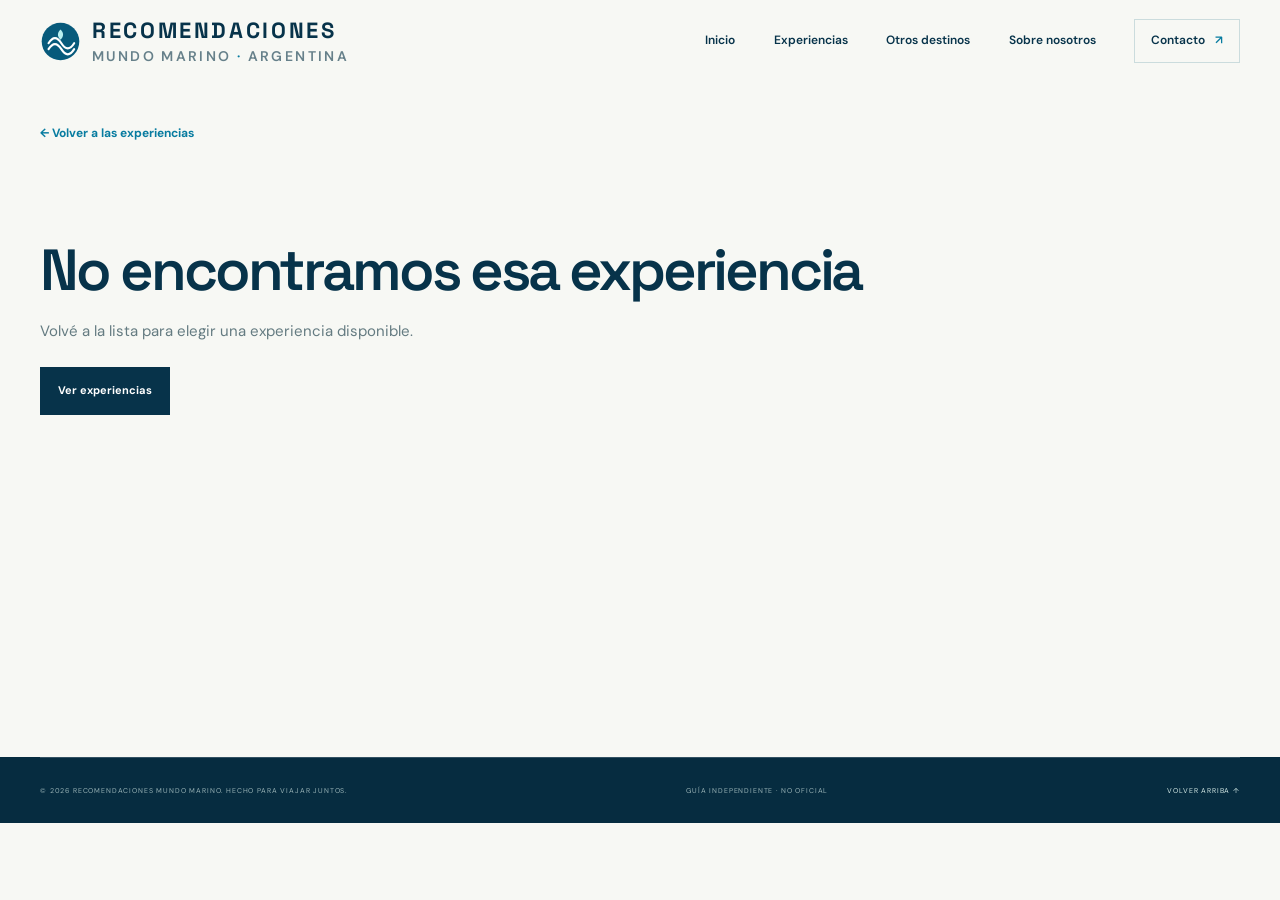
<file: experiencia.html>
<!doctype html>
<html lang="es-AR">
  <head>
    <meta charset="utf-8">
    <meta name="viewport" content="width=device-width, initial-scale=1">
    <meta
      name="description"
      content="Conocé todos los detalles, fotos y opiniones de esta experiencia."
    >
    <meta name="theme-color" content="#063b5b">
    <title>Experiencia | Recomendaciones Mundo Marino</title>
    <link rel="preconnect" href="https://fonts.googleapis.com">
    <link rel="preconnect" href="https://fonts.gstatic.com" crossorigin>
    <link
      href="https://fonts.googleapis.com/css2?family=DM+Sans:wght@400;500;600;700&family=Space+Grotesk:wght@400;500;600;700&display=swap"
      rel="stylesheet"
    >
    <link rel="stylesheet" href="styles.css">
    <script src="script.js" defer></script>
    <script src="experience-page.js" defer></script>
  </head>
  <body>
    <a class="skip-link" href="#contenido">Ir al contenido</a>

    <header class="site-header">
      <div class="container nav-wrap">
        <a class="brand" href="index.html" aria-label="Recomendaciones Mundo Marino, inicio">
          <span class="brand-mark" aria-hidden="true">
            <svg viewBox="0 0 48 48" fill="none">
              <circle cx="24" cy="24" r="22" fill="currentColor"/>
              <path d="M10 26c5-8 10-8 15 0s10 8 15 0M10 33c5-8 10-8 15 0s10 8 15 0" stroke="#fff" stroke-width="2.5" stroke-linecap="round"/>
              <path d="M24 10c-4 4-4 8 0 12 4-4 4-8 0-12Z" fill="#b8eff0"/>
            </svg>
          </span>
          <span class="brand-copy">
            <strong>RECOMENDACIONES</strong>
            <span>MUNDO MARINO <i>·</i> ARGENTINA</span>
          </span>
        </a>

        <button class="menu-toggle" type="button" aria-label="Abrir menú" aria-expanded="false" aria-controls="site-nav">
          <span></span><span></span><span></span>
        </button>

        <nav class="site-nav" id="site-nav" aria-label="Navegación principal">
          <a href="index.html#inicio">Inicio</a>
          <a href="index.html#recomendaciones">Experiencias</a>
          <a href="index.html#destinos">Otros destinos</a>
          <a href="index.html#nosotros">Sobre nosotros</a>
          <a class="nav-contact" href="index.html#contacto">Contacto <span aria-hidden="true">↗</span></a>
        </nav>
      </div>
    </header>

    <main id="contenido" class="experience-detail">
      <div class="container">
        <a class="experience-back" href="index.html#recomendaciones">← Volver a las experiencias</a>
        <div id="experience-not-found" class="experience-not-found" hidden>
          <h1>No encontramos esa experiencia</h1>
          <p>Volvé a la lista para elegir una experiencia disponible.</p>
          <a class="button button-dark" href="index.html#recomendaciones">Ver experiencias</a>
        </div>

        <div id="experience-content" hidden>
          <header class="experience-detail-heading">
            <p class="eyebrow eyebrow-dark"><span class="eyebrow-line"></span><span id="experience-category"></span></p>
            <h1 id="experience-title"></h1>
            <div class="experience-detail-meta">
              <span class="experience-detail-rating" id="experience-rating"></span>
              <span id="experience-tag"></span>
            </div>
          </header>

          <section class="experience-gallery" id="experience-gallery" aria-label="Fotos de la experiencia"></section>

          <div class="experience-detail-layout">
            <article class="experience-description">
              <p class="eyebrow eyebrow-dark"><span class="eyebrow-line"></span> CONOCÉ LA EXPERIENCIA</p>
              <h2>Una aventura para <span>recordar.</span></h2>
              <div id="experience-description"></div>
            </article>
            <aside class="experience-info">
              <span class="experience-info-mark" aria-hidden="true">✳</span>
              <p class="eyebrow">PARA PLANIFICAR</p>
              <h2>Antes de ir</h2>
              <p id="experience-tip"></p>
              <a class="button button-dark" href="index.html#contacto">Consultar más información <span aria-hidden="true">↗</span></a>
            </aside>
          </div>

          <section class="experience-reviews" aria-labelledby="reviews-title">
            <div class="experience-reviews-heading">
              <div>
                <p class="eyebrow eyebrow-dark"><span class="eyebrow-line"></span> VOCES VIAJERAS</p>
                <h2 id="reviews-title">Opiniones de visitantes</h2>
              </div>
              <span class="reviews-count" id="reviews-count"></span>
            </div>
            <p class="reviews-note">Las opiniones que agregues se guardan solo en este navegador; no se publican en línea.</p>
            <div class="reviews-layout">
              <div class="review-list" id="review-list" aria-live="polite"></div>
              <form class="review-form" id="review-form">
                <h3>Compartí tu opinión</h3>
                <label for="review-name">Tu nombre</label>
                <input id="review-name" name="name" type="text" maxlength="50" autocomplete="name" required>
                <label for="review-rating">Tu puntuación</label>
                <select id="review-rating" name="rating" required>
                  <option value="5">★★★★★ — Excelente</option>
                  <option value="4">★★★★☆ — Muy buena</option>
                  <option value="3">★★★☆☆ — Buena</option>
                  <option value="2">★★☆☆☆ — Regular</option>
                  <option value="1">★☆☆☆☆ — Mala</option>
                </select>
                <label for="review-text">Tu comentario</label>
                <textarea id="review-text" name="comment" rows="4" maxlength="1000" required></textarea>
                <button class="button button-dark" type="submit">Publicar opinión</button>
                <p class="review-form-message" id="review-form-message" role="status" aria-live="polite"></p>
              </form>
            </div>
          </section>
        </div>
      </div>
    </main>

    <footer class="site-footer experience-detail-footer">
      <div class="container footer-bottom">
        <span>© 2026 RECOMENDACIONES MUNDO MARINO. HECHO PARA VIAJAR JUNTOS.</span>
        <span>GUÍA INDEPENDIENTE · NO OFICIAL</span>
        <a href="index.html#inicio">VOLVER ARRIBA ↑</a>
      </div>
    </footer>
  </body>
</html>
</file>
<file: styles.css>
:root {
  color-scheme: light;
  --ink: #07334a;
  --ink-deep: #062c40;
  --ocean: #075a7b;
  --blue: #087ca0;
  --sky: #bfe9ed;
  --foam: #e9f5f4;
  --paper: #f7f8f4;
  --white: #fff;
  --muted: #66808a;
  --line: #d9e5e4;
  --coral: #f2aa80;
  --serif-display: "Space Grotesk", "Arial Narrow", sans-serif;
  --body-font: "DM Sans", Arial, sans-serif;
  --content-width: 1200px;
}

* {
  box-sizing: border-box;
}

html {
  scroll-behavior: smooth;
  scroll-padding-top: 84px;
}

body {
  margin: 0;
  color: var(--ink);
  background: var(--paper);
  font-family: var(--body-font);
  font-size: 15px;
  line-height: 1.6;
  -webkit-font-smoothing: antialiased;
}

img {
  display: block;
  max-width: 100%;
}

a {
  color: inherit;
  text-decoration: none;
}

button,
input {
  font: inherit;
}

button,
a,
input {
  -webkit-tap-highlight-color: transparent;
}

button:focus-visible,
a:focus-visible,
input:focus-visible {
  outline: 3px solid var(--coral);
  outline-offset: 4px;
}

.container {
  width: min(var(--content-width), calc(100% - 64px));
  margin-inline: auto;
}

.sr-only,
.skip-link:not(:focus) {
  position: absolute;
  width: 1px;
  height: 1px;
  padding: 0;
  margin: -1px;
  overflow: hidden;
  clip: rect(0, 0, 0, 0);
  white-space: nowrap;
  border: 0;
}

.skip-link:focus {
  position: fixed;
  z-index: 20;
  top: 12px;
  left: 12px;
  padding: 10px 16px;
  color: var(--white);
  background: var(--ink);
}

.site-header {
  position: relative;
  z-index: 10;
  height: 82px;
  color: var(--ink);
  background: var(--paper);
}

.nav-wrap,
.site-nav,
.brand,
.brand-copy {
  display: flex;
  align-items: center;
}

.nav-wrap {
  height: 100%;
  justify-content: space-between;
}

.brand {
  gap: 11px;
  flex-shrink: 0;
}

.brand-mark {
  width: 41px;
  height: 41px;
  color: var(--ocean);
}

.brand-mark svg {
  width: 100%;
  height: 100%;
}

.brand-copy {
  align-items: flex-start;
  flex-direction: column;
  line-height: 1.2;
}

.brand-copy strong {
  font-family: var(--serif-display);
  font-size: 22px;
  font-weight: 700;
  letter-spacing: .12em;
}

.brand-copy > span {
  margin-top: 4px;
  color: var(--muted);
  font-size: 14px;
  font-weight: 600;
  letter-spacing: .17em;
}

.brand-copy i {
  color: var(--blue);
  font-style: normal;
}

.site-nav {
  height: 100%;
  gap: clamp(20px, 3vw, 42px);
}

.site-nav a {
  font-size: 12px;
  font-weight: 600;
  transition: color .2s ease;
}

.site-nav a:hover {
  color: var(--blue);
}

.site-nav .nav-contact {
  padding: 11px 16px;
  border: 1px solid #cbdcdd;
}

.nav-contact span {
  margin-left: 7px;
  color: var(--blue);
}

.menu-toggle {
  display: none;
}

.hero {
  position: relative;
  overflow: hidden;
  color: var(--white);
  background: var(--ink-deep);
}

.hero::before {
  position: absolute;
  inset: 0;
  background: radial-gradient(ellipse at 14% 20%, rgb(19 111 144 / 27%), transparent 47%);
  content: "";
  pointer-events: none;
}

.hero-sun {
  position: absolute;
  top: 14%;
  left: 39%;
  width: 310px;
  aspect-ratio: 1;
  border: 1px solid rgb(207 241 238 / 12%);
  border-radius: 50%;
  box-shadow: 0 0 0 28px rgb(207 241 238 / 3%), 0 0 0 57px rgb(207 241 238 / 3%);
  pointer-events: none;
}

.hero-grid {
  position: relative;
  display: grid;
  min-height: 530px;
  padding-block: 54px 46px;
  grid-template-columns: 1fr .92fr;
  align-items: center;
  gap: 7%;
}

.hero-copy {
  padding-bottom: 4px;
}

.eyebrow {
  display: flex;
  align-items: center;
  gap: 10px;
  margin: 0 0 22px;
  color: #add5dc;
  font-size: 9px;
  font-weight: 700;
  letter-spacing: .17em;
}

.eyebrow-line {
  display: inline-block;
  width: 24px;
  height: 1px;
  background: currentColor;
}

h1,
h2,
h3,
p {
  margin-top: 0;
}

.hero h1,
.section-heading h2,
.itinerary-intro h2,
.about-copy h2,
.contact-layout h2 {
  margin-bottom: 0;
  font-family: var(--serif-display);
  font-weight: 500;
  letter-spacing: -.065em;
  line-height: .99;
}

.hero h1 {
  font-size: clamp(57px, 6.5vw, 86px);
}

.hero h1 span {
  color: #9bdddd;
}

.hero-description {
  max-width: 415px;
  margin: 24px 0 27px;
  color: #d1e1e3;
  font-size: 14px;
  line-height: 1.8;
}

.hero-actions {
  display: flex;
  align-items: center;
  gap: 25px;
}

.button {
  display: inline-flex;
  min-height: 48px;
  align-items: center;
  justify-content: center;
  gap: 22px;
  padding: 0 18px;
  font-size: 11px;
  font-weight: 700;
  transition: transform .2s ease, background .2s ease;
}

.button:hover {
  transform: translateY(-2px);
}

.button-light {
  color: var(--ink);
  background: var(--white);
}

.button-light span {
  color: var(--blue);
  font-size: 18px;
}

.text-link {
  display: inline-flex;
  align-items: center;
  gap: 10px;
  font-size: 11px;
  font-weight: 600;
}

.text-link:hover span {
  transform: translate(3px, -2px);
}

.text-link span {
  transition: transform .2s ease;
}

.hero-note {
  display: flex;
  align-items: center;
  gap: 10px;
  margin-top: 34px;
  color: #aac6cd;
  font-size: 10px;
}

.note-stars {
  color: var(--coral);
  letter-spacing: .16em;
}

.hero-photo-wrap {
  position: relative;
  width: 100%;
  height: 385px;
}

.hero-photo {
  width: 100%;
  height: 100%;
  object-fit: cover;
  object-position: center 54%;
}

.hero-photo-wrap::after {
  position: absolute;
  inset: 35% 0 0;
  background: linear-gradient(transparent, rgb(0 27 39 / 55%));
  content: "";
  pointer-events: none;
}

.photo-stamp {
  position: absolute;
  z-index: 1;
  top: 20px;
  right: 20px;
  display: flex;
  width: 81px;
  height: 81px;
  align-items: center;
  justify-content: center;
  flex-direction: column;
  border: 1px solid rgb(255 255 255 / 65%);
  border-radius: 50%;
  color: var(--white);
  background: rgb(5 58 78 / 60%);
  line-height: 1.2;
}

.photo-stamp span,
.photo-stamp i {
  font-size: 8px;
  font-style: normal;
  letter-spacing: .16em;
}

.photo-stamp strong {
  font-family: var(--serif-display);
  font-size: 15px;
  letter-spacing: .08em;
}

.photo-stamp i {
  margin-top: 3px;
  font-size: 7px;
}

.photo-caption {
  position: absolute;
  z-index: 1;
  right: 20px;
  bottom: 21px;
  left: 20px;
  display: flex;
  align-items: center;
  gap: 12px;
}

.caption-icon {
  display: grid;
  width: 35px;
  height: 35px;
  place-items: center;
  border: 1px solid rgb(255 255 255 / 55%);
  border-radius: 50%;
  color: #c5e9df;
  font-size: 18px;
}

.photo-caption > span:nth-child(2) {
  display: flex;
  flex-direction: column;
}

.photo-caption strong {
  font-size: 11px;
}

.photo-caption small {
  color: #d2e2e3;
  font-size: 9px;
}

.caption-arrow {
  margin-left: auto;
  font-size: 19px;
}

.hero-photo-index {
  position: absolute;
  z-index: 1;
  right: -32px;
  bottom: 0;
  color: #aac6cd;
  font-size: 8px;
  letter-spacing: .14em;
  writing-mode: vertical-rl;
}

.hero-bottom {
  position: relative;
  display: flex;
  min-height: 47px;
  align-items: center;
  justify-content: space-between;
  border-top: 1px solid rgb(255 255 255 / 20%);
  color: #a9c4ca;
  font-size: 8px;
  letter-spacing: .15em;
}

.hero-bottom-center {
  position: absolute;
  left: 50%;
  transform: translateX(-50%);
}

.hero-bottom-center span {
  padding-right: 7px;
  color: var(--coral);
  font-size: 11px;
}

.hero-bottom a span {
  padding-left: 5px;
  color: var(--white);
}

.intro-strip {
  color: var(--ink);
  background: #ccebea;
}

.intro-strip-inner {
  display: flex;
  min-height: 68px;
  align-items: center;
  justify-content: space-between;
}

.intro-strip p {
  margin: 0;
  font-family: var(--serif-display);
  font-size: 15px;
  font-weight: 700;
  letter-spacing: .08em;
}

.intro-strip p span {
  color: var(--blue);
}

.intro-strip-inner > span:nth-child(2) {
  color: #547b81;
  font-size: 9px;
  font-weight: 600;
  letter-spacing: .17em;
}

.strip-sparkle {
  color: #22889b;
  font-size: 21px;
}

.section {
  padding-block: 91px 96px;
}

.section-heading {
  display: flex;
  align-items: flex-end;
  justify-content: space-between;
  gap: 24px;
}

.eyebrow-dark {
  margin-bottom: 17px;
  color: var(--blue);
}

.section-heading h2,
.contact-layout h2 {
  font-size: clamp(37px, 4.6vw, 54px);
}

.section-heading h2 span,
.contact-layout h2 span {
  color: var(--blue);
}

.section-lede {
  margin: 14px 0 0;
  color: #738790;
  font-size: 12px;
}

.section-number {
  padding-bottom: 7px;
  color: #789097;
  font-size: 8px;
  font-weight: 600;
  letter-spacing: .15em;
}

.filter-row {
  display: flex;
  min-height: 83px;
  align-items: center;
  justify-content: space-between;
  margin-top: 31px;
  border-top: 1px solid var(--line);
  border-bottom: 1px solid var(--line);
  gap: 18px;
}

.category-filters {
  display: flex;
  align-items: center;
  gap: clamp(14px, 2.2vw, 30px);
}

.filter-button {
  display: inline-flex;
  min-height: 42px;
  align-items: center;
  padding: 0;
  border: 0;
  color: #6d8287;
  background: transparent;
  cursor: pointer;
  font-size: 10px;
  font-weight: 600;
  transition: color .2s ease;
}

.filter-button:hover,
.filter-button.is-active {
  color: var(--blue);
}

.filter-button.is-active {
  box-shadow: inset 0 -2px var(--blue);
}

.filter-button span {
  margin-left: 6px;
  color: #8ca6aa;
  font-size: 8px;
}

.search-box {
  display: flex;
  width: 205px;
  min-height: 37px;
  align-items: center;
  padding: 0 10px;
  border: 1px solid var(--line);
  background: var(--white);
}

.search-box svg {
  width: 15px;
  height: 15px;
  flex: 0 0 auto;
  fill: none;
  stroke: #7a949a;
  stroke-linecap: round;
  stroke-width: 1.5;
}

.search-box input {
  width: 100%;
  min-width: 0;
  padding-left: 8px;
  border: 0;
  outline: 0;
  color: var(--ink);
  background: transparent;
  font-size: 9px;
}

.search-box input::placeholder {
  color: #93a3a6;
}

.cards-grid {
  display: grid;
  margin-top: 28px;
  grid-template-columns: repeat(4, minmax(0, 1fr));
  gap: 17px;
}

.experience-card {
  min-width: 0;
  overflow: hidden;
  border: 1px solid #e2e9e6;
  background: var(--white);
  transition: transform .25s ease, box-shadow .25s ease;
}

.experience-card:hover {
  transform: translateY(-4px);
  box-shadow: 0 12px 30px rgb(13 55 67 / 9%);
}

.experience-card[hidden] {
  display: none;
}

.card-image-link {
  position: relative;
  display: block;
  height: 177px;
  overflow: hidden;
  background: #c4dddc;
}

.card-image-link img,
.destination-card img {
  width: 100%;
  height: 100%;
  object-fit: cover;
  transition: transform .5s ease;
}

.experience-card:hover .card-image-link img,
.destination-card:hover img {
  transform: scale(1.04);
}

.card-label {
  position: absolute;
  top: 12px;
  left: 12px;
  padding: 6px 8px;
  color: var(--ink);
  background: var(--white);
  font-size: 7px;
  font-weight: 700;
  letter-spacing: .11em;
}

.card-image-arrow {
  position: absolute;
  right: 12px;
  bottom: 12px;
  display: grid;
  width: 29px;
  height: 29px;
  place-items: center;
  color: var(--white);
  background: rgb(5 53 69 / 76%);
  font-size: 14px;
}

.card-content {
  padding: 16px 15px 13px;
}

.card-meta {
  display: flex;
  align-items: center;
  justify-content: space-between;
  color: #799094;
  font-size: 7px;
  font-weight: 700;
  letter-spacing: .12em;
}

.rating {
  color: #bb764a;
  font-size: 9px;
  letter-spacing: 0;
}

.card-content h3 {
  margin: 10px 0 7px;
  font-family: var(--serif-display);
  font-size: 16px;
  font-weight: 600;
  letter-spacing: -.035em;
}

.card-content > p {
  min-height: 57px;
  margin-bottom: 15px;
  color: #71848a;
  font-size: 10px;
  line-height: 1.65;
}

.card-footer {
  display: flex;
  min-height: 31px;
  align-items: flex-end;
  justify-content: space-between;
  padding-top: 10px;
  border-top: 1px solid #e6eeec;
  gap: 8px;
}

.card-footer > span:first-child {
  color: #839399;
  font-size: 8px;
}

.card-footer strong {
  display: block;
  color: var(--ink);
  font-size: 9px;
}

.family-tag {
  color: #728a8c;
  font-size: 7px;
  text-align: right;
}

.empty-state {
  padding: 30px 0;
  color: #71848a;
  text-align: center;
}

.price-note {
  margin: 18px 0 0;
  color: #8b9999;
  font-size: 9px;
}

.experience-detail {
  min-height: 75vh;
  padding-block: 38px 94px;
}

.experience-back {
  display: inline-block;
  margin-bottom: 31px;
  color: var(--blue);
  font-size: 12px;
  font-weight: 700;
}

.experience-back:hover {
  color: var(--ink);
}

.experience-detail-heading {
  margin-bottom: 25px;
}

.experience-detail-heading .eyebrow {
  margin-bottom: 11px;
}

.experience-detail-heading h1,
.experience-not-found h1 {
  margin: 0;
  font-family: var(--serif-display);
  font-size: clamp(38px, 5vw, 58px);
  font-weight: 600;
  letter-spacing: -.055em;
  line-height: 1.08;
}

.experience-detail-meta {
  display: flex;
  align-items: center;
  margin-top: 13px;
  color: var(--muted);
  font-size: 12px;
  gap: 15px;
}

.experience-detail-rating {
  color: #bb764a;
  font-weight: 700;
}

.experience-gallery {
  display: grid;
  height: 430px;
  grid-template-columns: 1.45fr 1fr;
  grid-template-rows: repeat(2, minmax(0, 1fr));
  gap: 10px;
}

.experience-gallery-photo {
  min-width: 0;
  min-height: 0;
  margin: 0;
  overflow: hidden;
  background: #dce9e5;
}

.experience-gallery-featured {
  grid-row: 1 / 3;
}

.experience-gallery-photo img {
  width: 100%;
  height: 100%;
  object-fit: cover;
}

.experience-detail-layout {
  display: grid;
  padding-block: 55px 62px;
  border-bottom: 1px solid var(--line);
  grid-template-columns: minmax(0, 1.3fr) minmax(260px, .7fr);
  gap: 9%;
}

.experience-description .eyebrow {
  margin-bottom: 13px;
}

.experience-description h2,
.experience-reviews-heading h2 {
  margin: 0 0 17px;
  font-family: var(--serif-display);
  font-size: clamp(30px, 3.5vw, 42px);
  font-weight: 600;
  letter-spacing: -.045em;
  line-height: 1.14;
}

.experience-description h2 span {
  color: var(--blue);
}

.experience-description > div p {
  max-width: 680px;
  margin: 0 0 13px;
  color: #647b81;
  font-size: 14px;
  line-height: 1.8;
}

.experience-info {
  position: relative;
  align-self: start;
  padding: 27px;
  background: #eaf3f0;
}

.experience-info-mark {
  position: absolute;
  top: 20px;
  right: 22px;
  color: var(--blue);
  font-size: 24px;
}

.experience-info .eyebrow {
  margin-bottom: 7px;
  color: var(--blue);
}

.experience-info h2 {
  margin: 0 0 10px;
  font-family: var(--serif-display);
  font-size: 22px;
}

.experience-info > p:not(.eyebrow) {
  margin: 0 0 19px;
  color: #647b81;
  font-size: 12px;
  line-height: 1.7;
}

.button-dark {
  border: 0;
  color: var(--white);
  background: var(--ink);
  cursor: pointer;
}

.button-dark:hover {
  background: var(--blue);
}

.experience-info .button {
  width: 100%;
  min-height: 45px;
  padding-inline: 12px;
  font-size: 10px;
}

.experience-reviews {
  padding-top: 54px;
}

.experience-reviews-heading {
  display: flex;
  align-items: flex-end;
  justify-content: space-between;
  gap: 20px;
}

.experience-reviews-heading .eyebrow {
  margin-bottom: 10px;
}

.experience-reviews-heading h2 {
  margin-bottom: 0;
}

.reviews-count {
  padding-bottom: 5px;
  color: var(--muted);
  font-size: 12px;
}

.reviews-note {
  margin: 12px 0 24px;
  color: #829399;
  font-size: 11px;
}

.reviews-layout {
  display: grid;
  align-items: start;
  grid-template-columns: minmax(0, 1fr) minmax(270px, .65fr);
  gap: 42px;
}

.review-list {
  display: grid;
  gap: 14px;
}

.review-card {
  padding: 18px 0;
  border-bottom: 1px solid var(--line);
}

.review-card-heading {
  display: flex;
  align-items: center;
  gap: 12px;
}

.review-avatar {
  display: grid;
  width: 40px;
  height: 40px;
  flex: 0 0 auto;
  place-items: center;
  border-radius: 50%;
  color: var(--ink);
  background: #d7ebe6;
  font-weight: 700;
}

.review-card-heading h3 {
  margin: 0 0 3px;
  font-size: 13px;
}

.review-card-heading time {
  color: #829399;
  font-size: 10px;
}

.review-stars {
  margin: 12px 0 7px;
  color: #bb764a;
  font-size: 13px;
  letter-spacing: .08em;
}

.review-comment {
  margin: 0;
  color: #526c74;
  font-size: 12px;
  line-height: 1.7;
  overflow-wrap: anywhere;
}

.review-empty {
  margin: 0;
  padding: 22px;
  color: #647b81;
  background: #f0f5f2;
  font-size: 12px;
  line-height: 1.7;
}

.review-form {
  display: grid;
  padding: 23px;
  background: #f0f5f2;
  gap: 9px;
}

.review-form h3 {
  margin: 0 0 6px;
  font-family: var(--serif-display);
  font-size: 20px;
}

.review-form label {
  margin-top: 5px;
  color: var(--ink);
  font-size: 11px;
  font-weight: 700;
}

.review-form input,
.review-form select,
.review-form textarea {
  width: 100%;
  min-height: 40px;
  padding: 9px 10px;
  border: 1px solid #d4e0dd;
  border-radius: 0;
  color: var(--ink);
  background: var(--white);
  font: inherit;
  font-size: 12px;
}

.review-form textarea {
  min-height: 100px;
  resize: vertical;
}

.review-form .button {
  justify-self: start;
  margin-top: 7px;
}

.review-form-message {
  min-height: 16px;
  margin: 0;
  color: var(--blue);
  font-size: 11px;
  line-height: 1.5;
}

.experience-not-found {
  padding-block: 65px 100px;
}

.experience-not-found p {
  margin: 17px 0 24px;
  color: #647b81;
}

.experience-detail-footer .footer-bottom {
  min-height: 66px;
}

.itinerary-section {
  position: relative;
  overflow: hidden;
  color: var(--white);
  background: var(--ink);
}

.itinerary-section::before {
  position: absolute;
  top: -190px;
  left: -150px;
  width: 450px;
  height: 450px;
  border: 1px solid rgb(199 237 232 / 10%);
  border-radius: 50%;
  box-shadow: 0 0 0 30px rgb(199 237 232 / 3%), 0 0 0 65px rgb(199 237 232 / 3%);
  content: "";
  pointer-events: none;
}

.itinerary-layout {
  position: relative;
  display: grid;
  padding-block: 91px;
  grid-template-columns: .75fr 1.25fr;
  gap: 10%;
}

.itinerary-intro {
  position: relative;
  min-height: 100%;
}

.itinerary-intro .eyebrow {
  color: #a8d6d8;
}

.itinerary-intro h2,
.about-copy h2 {
  font-size: clamp(39px, 5vw, 59px);
}

.itinerary-intro h2 span {
  color: #9bdddd;
}

.itinerary-intro > p:not(.eyebrow) {
  max-width: 300px;
  margin: 21px 0;
  color: #bdd0d2;
  font-size: 12px;
  line-height: 1.8;
}

.text-link-light {
  color: #e1f0ed;
}

.itinerary-decoration {
  position: absolute;
  bottom: -35px;
  left: 0;
  display: flex;
  align-items: flex-start;
  color: rgb(199 237 232 / 14%);
  font-family: var(--serif-display);
  font-size: 103px;
  font-weight: 600;
  letter-spacing: -.09em;
  line-height: 1;
}

.itinerary-decoration small {
  margin: 12px 0 0 8px;
  font-family: var(--body-font);
  font-size: 9px;
  letter-spacing: .18em;
}

.itinerary-list {
  border-top: 1px solid rgb(255 255 255 / 25%);
}

.itinerary-card {
  display: grid;
  min-height: 149px;
  align-items: center;
  padding-block: 19px;
  border-bottom: 1px solid rgb(255 255 255 / 25%);
  grid-template-columns: 63px 1fr 20px;
  gap: 17px;
}

.day-count {
  display: flex;
  align-items: center;
  flex-direction: column;
  color: #9bdddd;
  line-height: 1;
}

.day-count strong {
  font-family: var(--serif-display);
  font-size: 36px;
  font-weight: 500;
  letter-spacing: -.08em;
}

.day-count span {
  margin-top: 5px;
  color: #a6c2c5;
  font-size: 7px;
  letter-spacing: .18em;
}

.itinerary-kicker {
  color: #9bc7ca;
  font-size: 7px;
  font-weight: 700;
  letter-spacing: .15em;
}

.itinerary-details h3 {
  margin: 3px 0 3px;
  font-family: var(--serif-display);
  font-size: 16px;
  font-weight: 500;
  letter-spacing: -.025em;
}

.itinerary-details > p {
  margin: 0;
  color: #b5c9ca;
  font-size: 9px;
  line-height: 1.6;
}

.itinerary-tags {
  display: flex;
  flex-wrap: wrap;
  margin-top: 9px;
  gap: 6px;
}

.itinerary-tags span {
  padding: 4px 7px;
  border: 1px solid rgb(231 247 242 / 26%);
  color: #c4dcda;
  font-size: 7px;
}

.itinerary-arrow {
  align-self: start;
  padding-top: 3px;
  color: #a1dada;
  font-size: 15px;
}

.destinations-section {
  padding-block: 94px 102px;
  background: #f7f8f4;
}

.destination-grid {
  display: grid;
  height: 349px;
  margin-top: 32px;
  grid-template-columns: 1.34fr 1fr 1fr;
  gap: 13px;
}

.destination-card {
  position: relative;
  min-width: 0;
  overflow: hidden;
  color: var(--white);
  background: #719da1;
}

.destination-card img {
  position: absolute;
  inset: 0;
}

.destination-overlay {
  position: absolute;
  inset: 0;
  background: linear-gradient(180deg, rgb(7 39 48 / 15%) 0%, transparent 38%, rgb(4 33 43 / 78%) 100%);
}

.destination-index {
  position: absolute;
  top: 17px;
  left: 17px;
  padding: 6px 8px;
  border: 1px solid rgb(255 255 255 / 58%);
  font-size: 7px;
  font-weight: 600;
  letter-spacing: .13em;
}

.destination-text {
  position: absolute;
  right: 18px;
  bottom: 20px;
  left: 18px;
  display: flex;
  flex-direction: column;
}

.destination-text strong {
  font-family: var(--serif-display);
  font-size: 25px;
  font-weight: 500;
  letter-spacing: -.045em;
}

.destination-side .destination-text strong {
  font-size: 20px;
}

.destination-text span {
  display: flex;
  justify-content: space-between;
  margin-top: 3px;
  color: #e0ece9;
  font-size: 9px;
}

.destination-text i {
  font-size: 14px;
  font-style: normal;
}

.about-section {
  overflow: hidden;
  color: var(--white);
  background: #08708a;
}

.about-layout {
  display: grid;
  min-height: 405px;
  align-items: center;
  padding-block: 70px;
  grid-template-columns: .75fr 1.2fr .44fr;
  gap: 6%;
}

.about-mark {
  position: relative;
  display: grid;
  width: min(100%, 255px);
  aspect-ratio: 1;
  place-items: center;
  border: 1px solid rgb(255 255 255 / 27%);
  border-radius: 50%;
  color: rgb(215 244 238 / 27%);
}

.about-mark::before,
.about-mark::after {
  position: absolute;
  border: 1px solid rgb(255 255 255 / 18%);
  border-radius: 50%;
  content: "";
}

.about-mark::before {
  inset: 13px;
}

.about-mark::after {
  inset: 26px;
}

.about-mark > span:first-child {
  font-family: var(--serif-display);
  font-size: 158px;
  font-weight: 600;
  letter-spacing: -.12em;
  line-height: 1;
  transform: translateX(-8px);
}

.about-mark-small {
  position: absolute;
  z-index: 1;
  right: -25px;
  bottom: 46px;
  padding: 8px 10px;
  color: #d5f0e9;
  background: #08708a;
  font-size: 7px;
  letter-spacing: .15em;
  line-height: 1.7;
}

.about-copy .eyebrow {
  color: #b8e0df;
}

.about-copy h2 {
  font-size: clamp(37px, 4.5vw, 53px);
}

.about-copy h2 span {
  color: #b3e4dc;
}

.about-copy > p:not(.eyebrow) {
  max-width: 480px;
  margin: 18px 0 21px;
  color: #d2e9e5;
  font-size: 11px;
  line-height: 1.9;
}

.about-aside {
  display: flex;
  align-items: flex-end;
  flex-direction: column;
  color: #c1e1dc;
  font-size: 7px;
  letter-spacing: .14em;
  gap: 11px;
}

.aside-sparkle {
  margin-top: 24px;
  color: #c0e9dc;
  font-size: 35px;
}

.contact-section {
  padding-block: 67px;
  background: #e6f2ef;
}

.contact-layout {
  display: flex;
  align-items: center;
  justify-content: space-between;
  gap: 20px;
}

.contact-layout .eyebrow {
  margin-bottom: 13px;
}

.contact-layout h2 {
  font-size: clamp(38px, 4.2vw, 49px);
}

.contact-layout .section-lede {
  margin-top: 10px;
}

.button-blue {
  min-width: 145px;
  color: var(--white);
  background: var(--ocean);
}

.button-blue span {
  font-size: 16px;
}

.button-blue:hover {
  background: var(--ink);
}

.site-footer {
  color: #eff8f5;
  background: var(--ink-deep);
}

.footer-main {
  display: grid;
  padding-block: 58px 45px;
  grid-template-columns: 1.1fr .63fr .63fr 1.2fr;
  gap: 6%;
}

.brand-footer .brand-mark {
  color: #79c6c9;
}

.brand-footer .brand-copy > span {
  color: #a4c0c3;
}

.footer-brand-block > p {
  margin: 17px 0 16px;
  color: #b2c9ca;
  font-size: 10px;
  line-height: 1.7;
}

.social-links {
  display: flex;
  gap: 7px;
}

.social-links a {
  display: grid;
  width: 27px;
  height: 27px;
  place-items: center;
  border: 1px solid rgb(237 249 243 / 31%);
  color: #d1e6e2;
  font-size: 8px;
  font-weight: 600;
  transition: background .2s ease;
}

.social-links a:hover {
  background: #0b6277;
}

.footer-nav h2 {
  margin: 5px 0 16px;
  color: #9bc9cb;
  font-size: 8px;
  font-weight: 700;
  letter-spacing: .17em;
}

.footer-nav a {
  display: block;
  width: fit-content;
  margin-top: 9px;
  color: #c0d2d2;
  font-size: 9px;
}

.footer-nav a:hover {
  color: var(--white);
}

.newsletter .eyebrow {
  margin-bottom: 11px;
  font-size: 7px;
}

.newsletter .eyebrow-line {
  width: 17px;
}

.newsletter h2 {
  margin: 0;
  font-family: var(--serif-display);
  font-size: 23px;
  font-weight: 500;
  letter-spacing: -.035em;
  line-height: 1.1;
}

.newsletter > p:not(.eyebrow):not(.form-message) {
  margin: 9px 0 12px;
  color: #afc5c6;
  font-size: 9px;
}

.newsletter-form {
  display: flex;
  height: 37px;
  border: 1px solid rgb(255 255 255 / 35%);
}

.newsletter-form input {
  width: 100%;
  min-width: 0;
  padding-inline: 10px;
  border: 0;
  color: var(--white);
  background: transparent;
  font-size: 9px;
}

.newsletter-form input::placeholder {
  color: #9db5b8;
}

.newsletter-form button {
  width: 40px;
  flex: 0 0 auto;
  border: 0;
  color: var(--ink);
  background: #b7e1dc;
  cursor: pointer;
  font-size: 17px;
}

.form-message {
  min-height: 14px;
  margin: 7px 0 0;
  color: #b7e1dc;
  font-size: 8px;
}

.footer-bottom {
  display: flex;
  min-height: 48px;
  align-items: center;
  justify-content: space-between;
  border-top: 1px solid rgb(255 255 255 / 18%);
  color: #98b2b5;
  font-size: 7px;
  letter-spacing: .12em;
  gap: 18px;
}

.footer-bottom a {
  color: #d4e9e5;
  white-space: nowrap;
}

@media (min-width: 1400px) {
  .hero-grid {
    min-height: 580px;
  }

  .hero-photo-wrap {
    height: 420px;
  }

  .card-image-link {
    height: 192px;
  }
}

@media (max-width: 960px) {
  .container {
    width: min(var(--content-width), calc(100% - 48px));
  }

  .site-nav {
    gap: 17px;
  }

  .site-nav a {
    font-size: 10px;
  }

  .hero-grid {
    min-height: 485px;
    gap: 5%;
  }

  .hero-photo-wrap {
    height: 345px;
  }

  .hero h1 {
    font-size: clamp(53px, 7.5vw, 72px);
  }

  .cards-grid {
    grid-template-columns: repeat(2, minmax(0, 1fr));
    gap: 18px;
  }

  .card-image-link {
    height: 220px;
  }

  .card-content > p {
    min-height: 0;
  }

  .experience-gallery {
    height: 360px;
  }

  .experience-detail-layout {
    grid-template-columns: minmax(0, 1fr) minmax(230px, .75fr);
    gap: 5%;
  }

  .reviews-layout {
    grid-template-columns: minmax(0, 1fr) minmax(240px, .8fr);
    gap: 24px;
  }

  .itinerary-layout {
    grid-template-columns: .7fr 1.3fr;
    gap: 6%;
  }

  .destination-grid {
    height: 315px;
  }

  .about-layout {
    grid-template-columns: .72fr 1.3fr;
  }

  .about-aside {
    display: none;
  }

  .footer-main {
    grid-template-columns: 1fr .7fr .7fr 1.2fr;
    gap: 4%;
  }
}

@media (max-width: 700px) {
  html {
    scroll-padding-top: 70px;
  }

  .container {
    width: calc(100% - 40px);
  }

  .site-header {
    height: 70px;
  }

  .brand-mark {
    width: 37px;
    height: 37px;
  }

  .brand-copy strong {
    font-size: 18px;
  }

  .brand-copy > span {
    font-size: 12px;
  }

  .menu-toggle {
    display: flex;
    width: 42px;
    height: 42px;
    align-items: center;
    justify-content: center;
    flex-direction: column;
    border: 1px solid var(--line);
    background: transparent;
    cursor: pointer;
    gap: 5px;
  }

  .menu-toggle span {
    width: 17px;
    height: 1px;
    background: var(--ink);
    transition: transform .2s ease, opacity .2s ease;
  }

  .menu-toggle[aria-expanded="true"] span:first-child {
    transform: translateY(6px) rotate(45deg);
  }

  .menu-toggle[aria-expanded="true"] span:nth-child(2) {
    opacity: 0;
  }

  .menu-toggle[aria-expanded="true"] span:last-child {
    transform: translateY(-6px) rotate(-45deg);
  }

  .site-nav {
    position: absolute;
    top: 70px;
    right: 0;
    left: 0;
    display: none;
    height: auto;
    align-items: stretch;
    flex-direction: column;
    padding: 10px 20px 19px;
    border-top: 1px solid var(--line);
    background: var(--paper);
    box-shadow: 0 14px 20px rgb(8 46 55 / 9%);
    gap: 0;
  }

  .site-nav.is-open {
    display: flex;
  }

  .site-nav a {
    padding: 12px 3px;
    border-bottom: 1px solid var(--line);
    font-size: 12px;
  }

  .site-nav .nav-contact {
    margin-top: 10px;
    padding: 11px;
    border: 1px solid var(--line);
  }

  .hero-grid {
    min-height: 0;
    padding-block: 51px 37px;
    grid-template-columns: 1fr;
    gap: 31px;
  }

  .hero-sun {
    top: 6%;
    left: 50%;
    width: 220px;
  }

  .hero-copy {
    position: relative;
  }

  .eyebrow {
    margin-bottom: 17px;
    font-size: 8px;
  }

  .hero h1 {
    font-size: clamp(56px, 13vw, 78px);
  }

  .hero-description {
    max-width: 430px;
    margin: 17px 0 20px;
    font-size: 12px;
  }

  .hero-actions {
    flex-wrap: wrap;
    gap: 17px;
  }

  .button {
    min-height: 44px;
  }

  .hero-note {
    margin-top: 21px;
    font-size: 9px;
  }

  .hero-photo-wrap {
    height: clamp(230px, 66vw, 355px);
  }

  .hero-photo-index {
    right: -18px;
  }

  .hero-bottom {
    min-height: 41px;
    font-size: 7px;
  }

  .hero-bottom-center {
    display: none;
  }

  .intro-strip-inner {
    min-height: 58px;
  }

  .intro-strip p {
    font-size: 11px;
  }

  .intro-strip-inner > span:nth-child(2) {
    max-width: 135px;
    font-size: 7px;
    text-align: right;
  }

  .strip-sparkle {
    display: none;
  }

  .section {
    padding-block: 67px 70px;
  }

  .experience-detail {
    padding-block: 25px 65px;
  }

  .experience-back {
    margin-bottom: 24px;
  }

  .experience-detail-heading h1,
  .experience-not-found h1 {
    font-size: clamp(36px, 9vw, 49px);
  }

  .experience-gallery {
    height: 320px;
  }

  .experience-detail-layout {
    padding-block: 39px 44px;
    grid-template-columns: 1fr;
    gap: 25px;
  }

  .experience-info {
    padding: 22px;
  }

  .experience-reviews {
    padding-top: 39px;
  }

  .reviews-layout {
    grid-template-columns: 1fr;
    gap: 23px;
  }

  .review-form {
    padding: 19px;
  }

  .section-heading {
    align-items: flex-start;
  }

  .section-heading h2,
  .contact-layout h2 {
    font-size: clamp(36px, 9vw, 49px);
  }

  .section-number {
    display: none;
  }

  .section-lede {
    max-width: 340px;
    font-size: 11px;
  }

  .filter-row {
    align-items: stretch;
    flex-direction: column;
    margin-top: 23px;
    padding-block: 8px 13px;
    gap: 11px;
  }

  .category-filters {
    overflow-x: auto;
    scrollbar-width: none;
    gap: 20px;
  }

  .category-filters::-webkit-scrollbar {
    display: none;
  }

  .filter-button {
    flex: 0 0 auto;
    min-height: 36px;
    font-size: 9px;
  }

  .search-box {
    width: 100%;
    min-height: 39px;
  }

  .search-box input {
    font-size: 10px;
  }

  .cards-grid {
    margin-top: 18px;
    gap: 12px;
  }

  .card-image-link {
    height: clamp(125px, 35vw, 205px);
  }

  .card-label {
    top: 8px;
    left: 8px;
    padding: 5px 6px;
    font-size: 6px;
  }

  .card-image-arrow {
    right: 8px;
    bottom: 8px;
    width: 25px;
    height: 25px;
  }

  .card-content {
    padding: 12px 10px 10px;
  }

  .card-meta {
    font-size: 6px;
  }

  .rating {
    font-size: 8px;
  }

  .card-content h3 {
    min-height: 36px;
    margin-top: 8px;
    font-size: 14px;
    line-height: 1.25;
  }

  .card-content > p {
    min-height: 72px;
    margin-bottom: 11px;
    font-size: 9px;
  }

  .card-footer {
    align-items: flex-start;
    flex-direction: column;
    gap: 3px;
  }

  .family-tag {
    text-align: left;
  }

  .price-note {
    font-size: 8px;
    line-height: 1.6;
  }

  .itinerary-layout {
    padding-block: 68px;
    grid-template-columns: 1fr;
    gap: 35px;
  }

  .itinerary-intro h2,
  .about-copy h2 {
    font-size: clamp(41px, 10vw, 56px);
  }

  .itinerary-intro > p:not(.eyebrow) {
    max-width: 370px;
    font-size: 11px;
  }

  .itinerary-decoration {
    right: 0;
    bottom: -36px;
    left: auto;
    font-size: 75px;
  }

  .itinerary-card {
    min-height: 155px;
    padding-block: 15px;
    grid-template-columns: 48px 1fr 15px;
    gap: 11px;
  }

  .day-count strong {
    font-size: 31px;
  }

  .itinerary-details h3 {
    font-size: 14px;
  }

  .itinerary-details > p {
    font-size: 8px;
  }

  .itinerary-tags {
    gap: 4px;
  }

  .itinerary-tags span {
    padding: 4px 5px;
    font-size: 6px;
  }

  .destinations-section {
    padding-block: 68px;
  }

  .destination-grid {
    height: auto;
    margin-top: 24px;
    grid-template-columns: 1fr 1fr;
    grid-template-rows: 270px 185px;
    gap: 9px;
  }

  .destination-main {
    grid-column: 1 / -1;
  }

  .destination-index {
    top: 11px;
    left: 11px;
    padding: 5px 6px;
    font-size: 6px;
  }

  .destination-text {
    right: 12px;
    bottom: 13px;
    left: 12px;
  }

  .destination-text strong {
    font-size: 22px;
  }

  .destination-side .destination-text strong {
    font-size: 16px;
  }

  .destination-text span {
    font-size: 8px;
  }

  .about-layout {
    min-height: 0;
    padding-block: 56px;
    grid-template-columns: 1fr;
    gap: 24px;
  }

  .about-mark {
    display: none;
  }

  .about-copy > p:not(.eyebrow) {
    font-size: 10px;
  }

  .contact-section {
    padding-block: 52px;
  }

  .contact-layout {
    align-items: flex-start;
    flex-direction: column;
    gap: 20px;
  }

  .contact-layout .section-lede {
    font-size: 10px;
  }

  .button-blue {
    min-width: 138px;
  }

  .footer-main {
    padding-block: 43px 30px;
    grid-template-columns: 1fr 1fr;
    gap: 32px 20px;
  }

  .footer-brand-block {
    grid-column: 1 / -1;
  }

  .footer-brand-block > p {
    margin-block: 11px;
  }

  .newsletter {
    grid-column: 1 / -1;
  }

  .newsletter h2 {
    font-size: 21px;
  }

  .footer-bottom {
    min-height: 68px;
    align-items: flex-start;
    justify-content: center;
    flex-direction: column;
    padding-block: 12px;
    gap: 5px;
    font-size: 6px;
  }
}

@media (max-width: 370px) {
  .container {
    width: calc(100% - 32px);
  }

  .experience-gallery {
    height: 260px;
    gap: 6px;
  }

  .experience-reviews-heading {
    align-items: flex-start;
    flex-direction: column;
    gap: 8px;
  }

  .experience-reviews-heading h2 {
    font-size: 30px;
  }

  .hero h1 {
    font-size: 53px;
  }

  .hero-actions {
    gap: 12px;
  }

  .hero-actions .button {
    gap: 12px;
    padding-inline: 12px;
    font-size: 10px;
  }

  .card-content {
    padding-inline: 8px;
  }

  .card-content h3 {
    font-size: 12px;
  }

  .card-content > p {
    font-size: 8px;
  }

  .itinerary-tags span {
    font-size: 5px;
  }
}

@media (prefers-reduced-motion: reduce) {
  *,
  *::before,
  *::after {
    scroll-behavior: auto !important;
    transition-duration: .01ms !important;
    animation-duration: .01ms !important;
    animation-iteration-count: 1 !important;
  }
}
</file>
